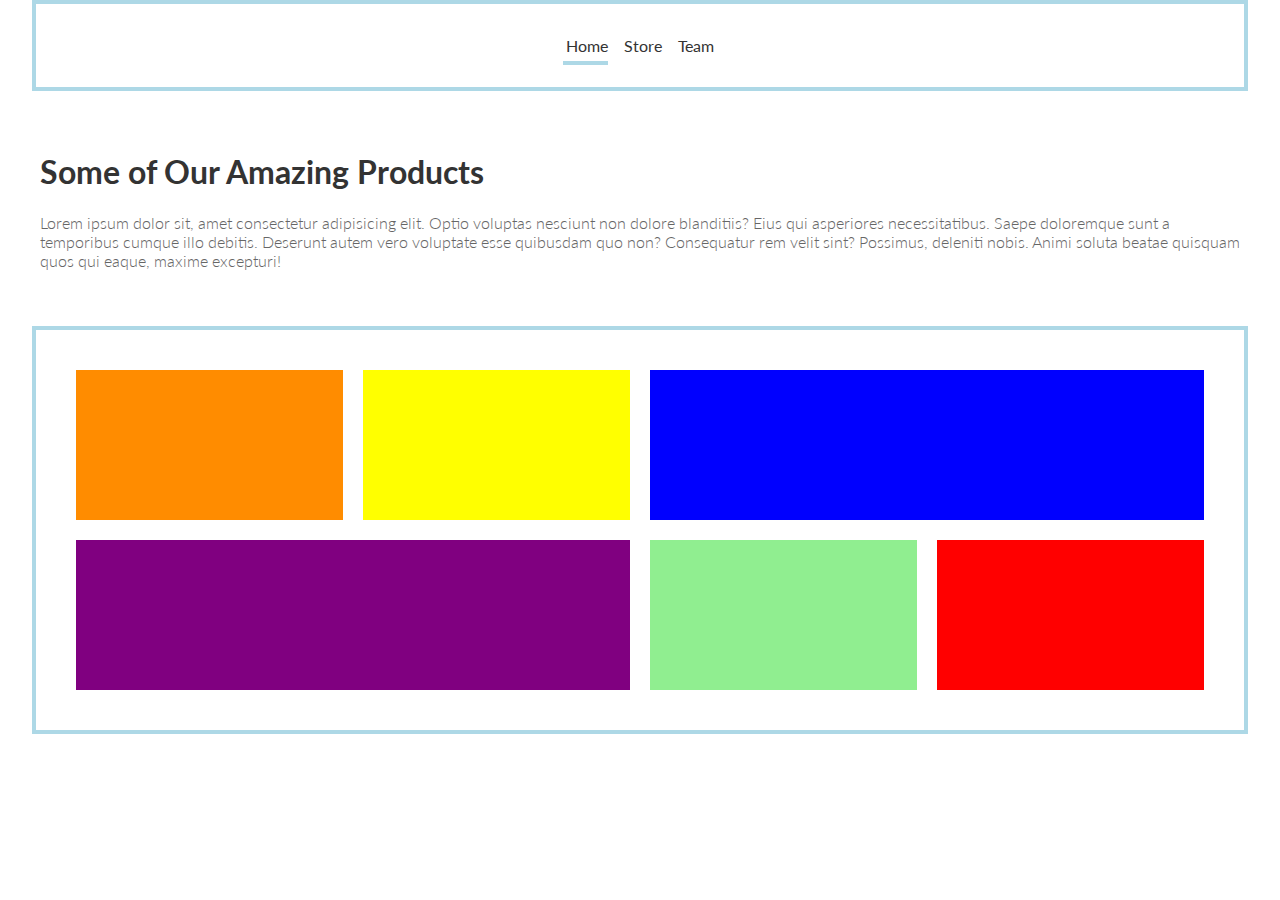
<file: index.html>
<!DOCTYPE html>
<html lang="en">
  <head>
    <meta charset="utf-8" />
    <meta name="viewport" content="width=device-width, initial-scale=1.0" />
    <!-- FA Includes -->
    <link rel="stylesheet" href="https://cdnjs.cloudflare.com/ajax/libs/font-awesome/6.7.2/css/all.min.css" integrity="sha512-Evv84Mr4kqVGRNSgIGL/F/aIDqQb7xQ2vcrdIwxfjThSH8CSR7PBEakCr51Ck+w+/U6swU2Im1vVX0SVk9ABhg==" crossorigin="anonymous" referrerpolicy="no-referrer" />
    <!-- CSS Includes -->
    <link rel="stylesheet" href="style.css" />
    <!-- JS Includes -->
    <script src="index.js" defer></script>
    <title>Ecommerce App</title>
  </head>
  <body>
    <!-- Header -->
    <header id="header"></header>
    <!-- Main -->
    <main>
      <section class="home">
        <h1>Some of Our Amazing Products</h1>
        <p>
          Lorem ipsum dolor sit, amet consectetur adipisicing elit. Optio
          voluptas nesciunt non dolore blanditiis? Eius qui asperiores
          necessitatibus. Saepe doloremque sunt a temporibus cumque illo
          debitis. Deserunt autem vero voluptate esse quibusdam quo non?
          Consequatur rem velit sint? Possimus, deleniti nobis. Animi soluta
          beatae quisquam quos qui eaque, maxime excepturi!
        </p>
      </section>
      <section class="grid">
        <div class="item-a"></div>
        <div class="item-b"></div>
        <div class="item-c"></div>
        <div class="item-d"></div>
        <div class="item-e"></div>
        <div class="item-f"></div>
      </section>
    </main>
  </body>
</html>
</file>
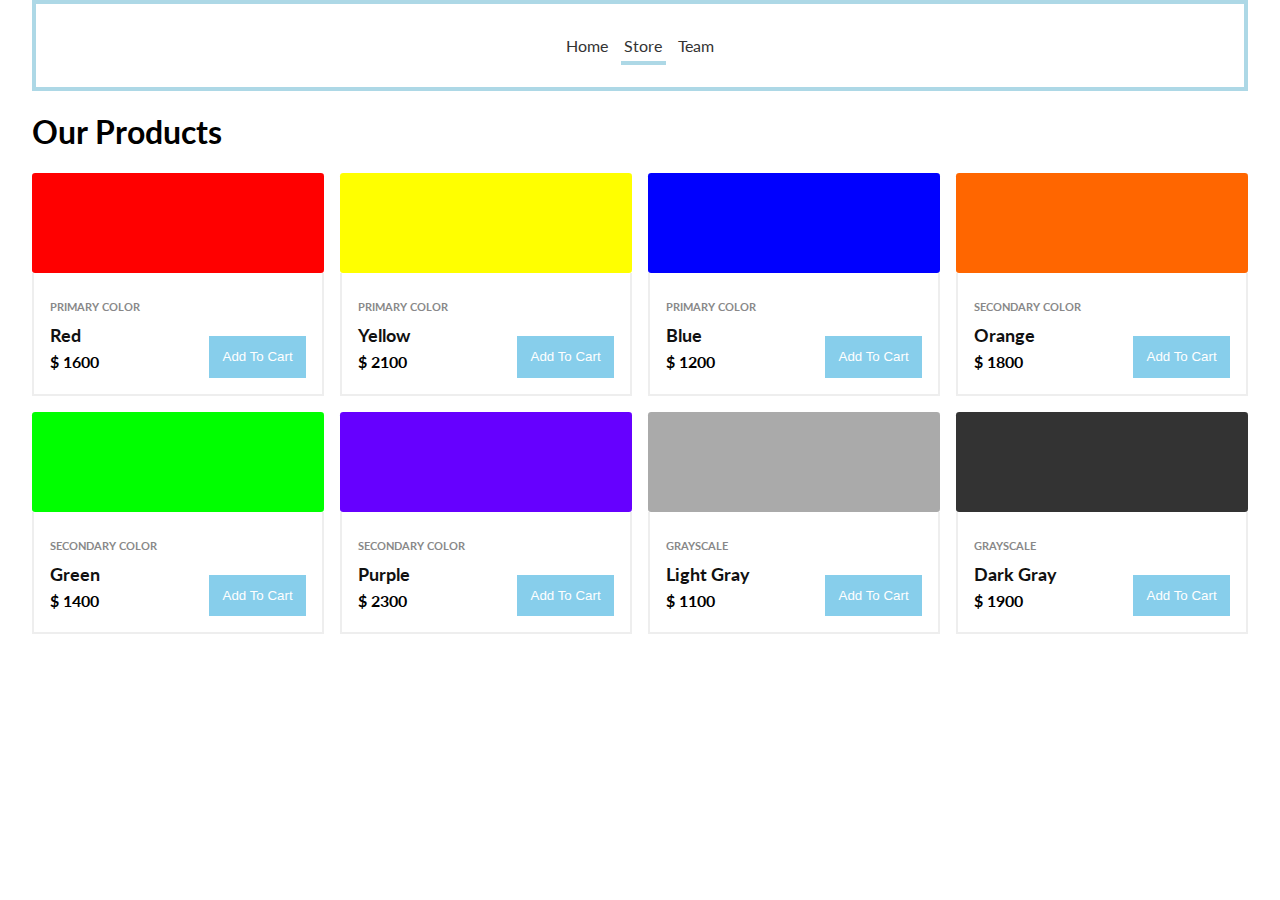
<file: store.html>
<!DOCTYPE html>
<html lang="en">
  <head>
    <meta charset="UTF-8" />
    <meta name="viewport" content="width=device-width, initial-scale=1.0" />
    <!-- FA Includes -->
    <link rel="stylesheet" href="https://cdnjs.cloudflare.com/ajax/libs/font-awesome/6.7.2/css/all.min.css" integrity="sha512-Evv84Mr4kqVGRNSgIGL/F/aIDqQb7xQ2vcrdIwxfjThSH8CSR7PBEakCr51Ck+w+/U6swU2Im1vVX0SVk9ABhg==" crossorigin="anonymous" referrerpolicy="no-referrer" />
    <link rel="stylesheet" href="style.css" />
    <script src="index.js" defer></script>
    <title>Document</title>
  </head>
  <body>
    <header id="header"></header>
    <main>
      <section class="store">
        <h1>Our Products</h1>
        <!-- Grid -->
        <div class="product-grid" id="product-grid"></div>
      </section>
    </main>
  </body>
</html>
</file>
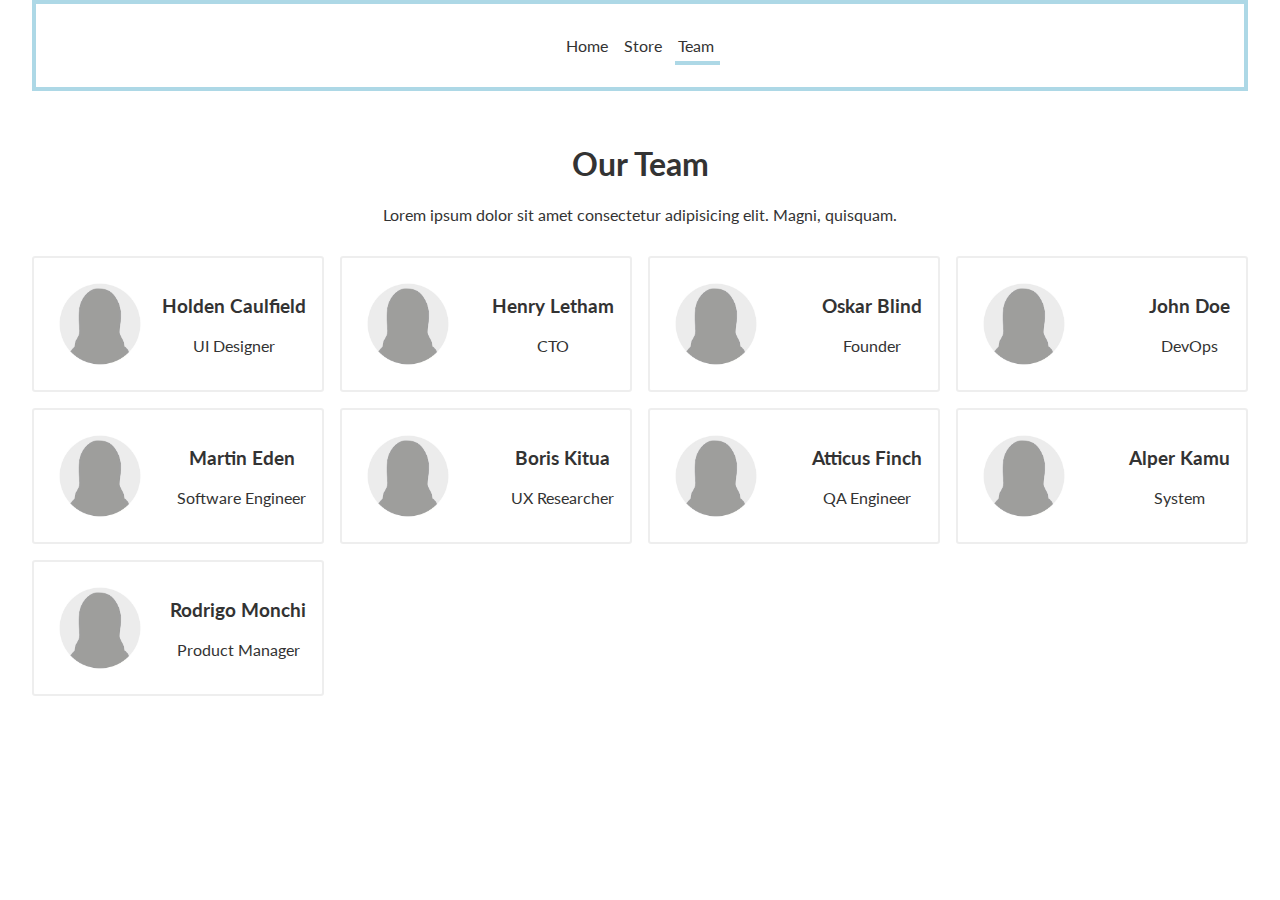
<file: team.html>
<!DOCTYPE html>
<html lang="en">
  <head>
    <meta charset="UTF-8" />
    <meta name="viewport" content="width=device-width, initial-scale=1.0" />
    <!-- FA Includes -->
    <link rel="stylesheet" href="https://cdnjs.cloudflare.com/ajax/libs/font-awesome/6.7.2/css/all.min.css" integrity="sha512-Evv84Mr4kqVGRNSgIGL/F/aIDqQb7xQ2vcrdIwxfjThSH8CSR7PBEakCr51Ck+w+/U6swU2Im1vVX0SVk9ABhg==" crossorigin="anonymous" referrerpolicy="no-referrer" />
    <link rel="stylesheet" href="style.css" />
    <script src="index.js" defer></script>
    <title>Document</title>
  </head>
  <body>
    <header id="header"></header>
    <main>
      <section class="team">
        <div class="heading">
          <h1>Our Team</h1>
          <p>Lorem ipsum dolor sit amet consectetur adipisicing elit. Magni, quisquam.</p>
        </div>
        <div class="team-grid" id="team-grid"></div>
      </section>
    </main>
  </body>
</html>
</file>
<file: style.css>
@import url("https://fonts.googleapis.com/css2?family=Lato:ital,wght@0,100;0,300;0,400;0,700;0,900;1,100;1,300;1,400;1,700;1,900&family=Poppins:ital,wght@0,100;0,200;0,300;0,400;0,500;0,600;0,700;0,800;0,900;1,100;1,200;1,300;1,400;1,500;1,600;1,700;1,800;1,900&display=swap");

* {
  box-sizing: border-box;
}
body {
  margin: 0;
  font-family: "Lato", sans-serif;
}
img {
  display: block;
  width: 100%;
}
ul li {
  list-style-type: none;
}
a {
  text-decoration: none;
  color: #333;
}
header {
  position: relative;
  border: 4px solid lightblue;
  width: 95%;
  margin: 0 auto;
  display: flex;
  justify-content: center;
  align-items: center;
  padding: 1em;
}
.navbar-list {
  padding: 0;
}
.d-none {
  display: none !important;
}
.navbar ul {
  display: flex;
  gap: 1em;
  align-items: center;
}
.navbar a {
  position: relative;
}
.navbar a:hover {
  color: #333;
}
.navbar a::after {
  content: "";
  position: absolute;
  width: 45px;
  height: 4px;
  background-color: lightblue;
  top: 25px;
  left: -3px;
  opacity: 0;
  transition: 0.8s;
}
.navbar a:hover::after,
.navbar a.active::after {
  opacity: 1;
}

/* Cart */
header .icon {
  background-color: rgb(32, 100, 236);
  width: 40px;
  height: 40px;
  color: #fff;
  border-radius: 50%;
  display: flex;
  justify-content: center;
  align-items: center;
  position: absolute;
  top: 50%;
  transform: translateY(-50%);
  right: 1%;
  cursor: pointer;
  box-shadow: 0 4px 10px rgba(0, 0, 0, 0.15);
}
header .icon .items-number {
  position: absolute;
  background-color: red;
  color: #fff;
  width: 20px;
  height: 20px;
  border-radius: 50%;

  display: flex;
  justify-content: center;
  align-items: center;
  bottom: -5px;
  right: -5px;
}
/* Cart menu */
.cart-menu {
  border: 2px solid #ddd;
  border-radius: 0.2em;
  background-color: #fff;
  width: 250px;
  position: absolute;
  top: 50px;
  right: 1%;
  padding: 1em;
  color: #333;
  /* flex */
  display: flex;
  flex-direction: column;
  justify-content: space-between;
}
.cart-menu .cart-item .cart-image {
  background-color: purple; 
  border-radius: 0.2em;
  width: 100%; 
  height: 100px;
  position: relative;
}
.cart-menu .cart-item .cart-image .cart-closed > i {
  color: #fff;
  background-color: #111;
  position: absolute;
  right: 0;
  top: 0px;
  font-size: 16px;
  padding: 0.2em 0.3em;
}

.cart-menu .cart-item .cart-description,
.cart-menu .cart-total-price {
  padding: 1em 0;
  display: flex;
  justify-content: space-between;
  align-items: center;
}
.cart-menu .cart-total-price {
  border-top: 1px solid #333;
}
.cart-menu .cart-product-price {
  text-align: right;
}

/* Sections */
section.home {
  padding: 2.5em;
}
section.home h1 {
  font-size: 2rem;
  color: #333;
}
section.home p {
  color: #666;
  font-weight: 300;
}
/* grid */
section.grid {
  width: 95%;
  margin: 0 auto;
  display: grid;
  grid-template-columns: 1fr 1fr 1fr 1fr;
  grid-template-rows: 150px 150px;
  gap: 20px;
  border: 4px solid lightblue;
  padding: 2.5em;
  grid-template-areas:
    "short short-2 top-long top-long"
    "bottom-long bottom-long bottom bottom-2";
}
.item-a {
  grid-area: short;
  background-color: darkorange;
}
.item-b {
  grid-area: short-2;
  background-color: yellow;
}
.item-c {
  grid-area: top-long;
  background-color: blue;
}
.item-d {
  grid-area: bottom-long;
  background-color: purple;
}
.item-e {
  grid-area: bottom;
  background-color: lightgreen;
}
.item-f {
  grid-area: bottom-2;
  background-color: red;
}

/* Store Page Styles */
.store {
  width: 95%;
  margin: 0 auto;
}

.store .product-grid {
  display: grid;
  grid-template-columns: repeat( auto-fit, minmax(250px, 1fr) );
  gap: 1em;
}
.store .product-grid .product .product-image {
  background-color: red;
  border-radius: 0.2em;
  width: 100%;
  height: 100px;
} 
.store .product-grid .product .product-description {
  display: flex;
  justify-content: space-between;
  align-items: center;
  padding: 1em;
  border: 2px solid #eee;
  border-top: none;
}
.store .product-grid .product .product-description h3 {
  font-size: 11px;
  font-weight: 300px;
  text-transform: uppercase;
  color: #888;
}
.store .product-grid .product .product-description h2 {
  font-size: 18px;
  margin: 0.2em 0;
  color: #111;
}
.store .product-grid .product .product-description h4 {
  margin: 0.4em 0;
}
.store .product-grid .product .product-description > .button {
  align-self: flex-end;
}
.store .product-grid .product .product-description .add-to-cart {
  background-color: skyblue;
  color: #fff;
  padding: 1em;
  border: 0;
  cursor: pointer;
}

/* Team Page */
section.team {
  color: #333;
  padding-top: 2em;
  width: 95%;
  margin: 0 auto;
  text-align: center;
}
.team-grid {
  padding-top: 1em;
  display: grid;
  grid-template-columns: repeat( auto-fit, minmax(250px, 1fr) );
  gap: 1em;
}
.team-grid .card {
  border: 2px solid #eee;
  border-radius: 0.2em;
  display: flex;
  justify-content: space-between;
  align-items: center;
  padding: 1em;
}
.team-grid .card .picture {
  max-width: 100px;
}
</file>
